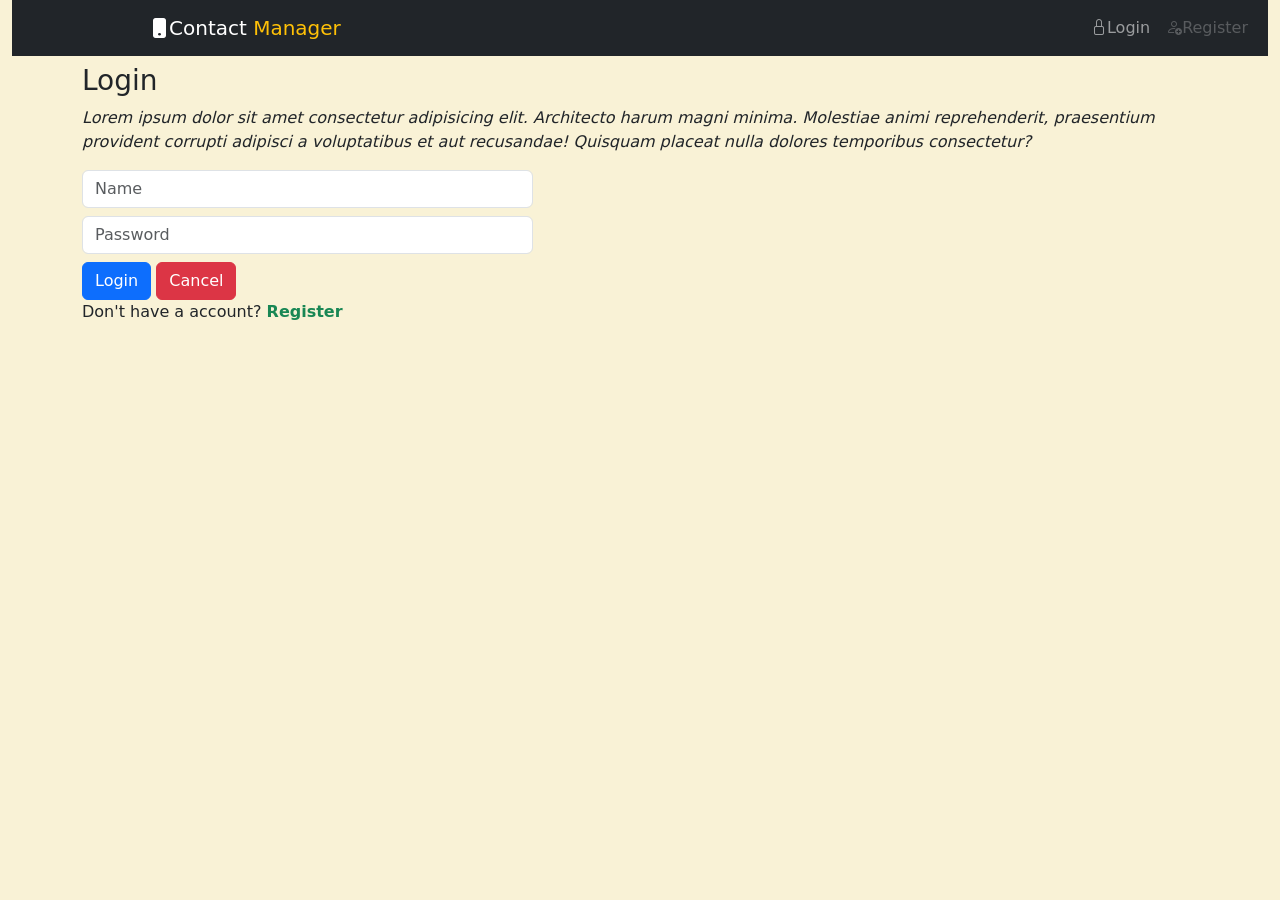
<file: Login/login.html>
<!DOCTYPE html>
<html lang="en">
<head>
    <meta charset="UTF-8">
    <meta name="viewport" content="width=device-width, initial-scale=1.0">
    <title>Document</title>
    <link href="https://cdn.jsdelivr.net/npm/bootstrap@5.3.3/dist/css/bootstrap.min.css" rel="stylesheet" 
    integrity="sha384-QWTKZyjpPEjISv5WaRU9OFeRpok6YctnYmDr5pNlyT2bRjXh0JMhjY6hW+ALEwIH" crossorigin="anonymous">
    <link rel="stylesheet" href="https://cdn.jsdelivr.net/npm/bootstrap-icons@1.11.3/font/bootstrap-icons.min.css">
    <link rel="stylesheet" href="./login.css">
    <link rel="preconnect" href="https://fonts.googleapis.com">
<link rel="preconnect" href="https://fonts.gstatic.com" crossorigin>
<link href="https://fonts.googleapis.com/css2?family=Ubuntu:ital,wght@0,300;0,400;0,500;0,700;1,300;1,400;1,500;1,700&display=swap" rel="stylesheet">
</head>
<body>
   
    <div class="section ">
<div class="container-fluid">
    <nav class="navbar navbar-expand-lg bg-dark navbar-dark">
        <div class="container-fluid">
          <a style="padding-left: 125px;" class="navbar-brand" href="#"><i class="bi bi-phone-fill"></i>Contact <span class="text-warning">Manager</span></a>
          <button class="navbar-toggler" type="button" data-bs-toggle="collapse" data-bs-target="#navbarNav" aria-controls="navbarNav" aria-expanded="false" aria-label="Toggle navigation">
            <span class="navbar-toggler-icon"></span>
          </button>
          <div class="collapse navbar-collapse" id="navbarNav">
            <ul class="navbar-nav ms-auto">
              <li class="nav-item">
                <a class="nav-link " aria-current="page" href="#"><i class="bi bi-lock"></i>Login</a>
              </li>
         
              <li class="nav-item">
                <a class="nav-link disabled" aria-disabled="true"><i class="bi bi-person-add"></i>Register</a>
              </li>
            </ul>
          </div>
        </div>
      </nav>
</div>
    </div>
        
          <!----------------------------- --------Nav bar Ended ----------------------------------------------->
          <!------------------------------------ Heading section ----------------------------------------------->
          <div class="head section mt-2">
            <div class="container">
                <h3 class="mt-2">Login</h3>
                <p class="fst-italic">Lorem ipsum dolor sit amet consectetur adipisicing elit. Architecto harum magni minima. Molestiae animi reprehenderit, praesentium provident corrupti adipisci a voluptatibus et aut recusandae! Quisquam placeat nulla dolores temporibus consectetur?</p>
     
            </div>
          </div>

          <div class="container">
            <div class="row">
                <div class="col-5">
                    <div class="form">
                        <input type="text" placeholder="Name" class="form-control mb-2" required>
                        <input type="password" placeholder="Password" class="form-control mb-2" required>
                        <input type="submit" value="Login" class="btn btn-primary" required>
                        <a href="../Main/index.html" class="btn btn-danger ">Cancel</a>
                       
                    </div>
                    <p>Don't have a account? <a href="../Register/register.html" class="text-success text-decoration-none"><b>Register</b></a></p>
                    
                </div>
            </div>
           
          </div>
          
          

                 
         
                            

 
</body>
</html>
</file>
<file: Login/login.css>
*,
*::after,
*::before
{
    margin: 0;
    padding: 0;
    box-sizing: border-box;
    }
body{
   
    background-color: rgb(249, 242,214);
}
</file>
